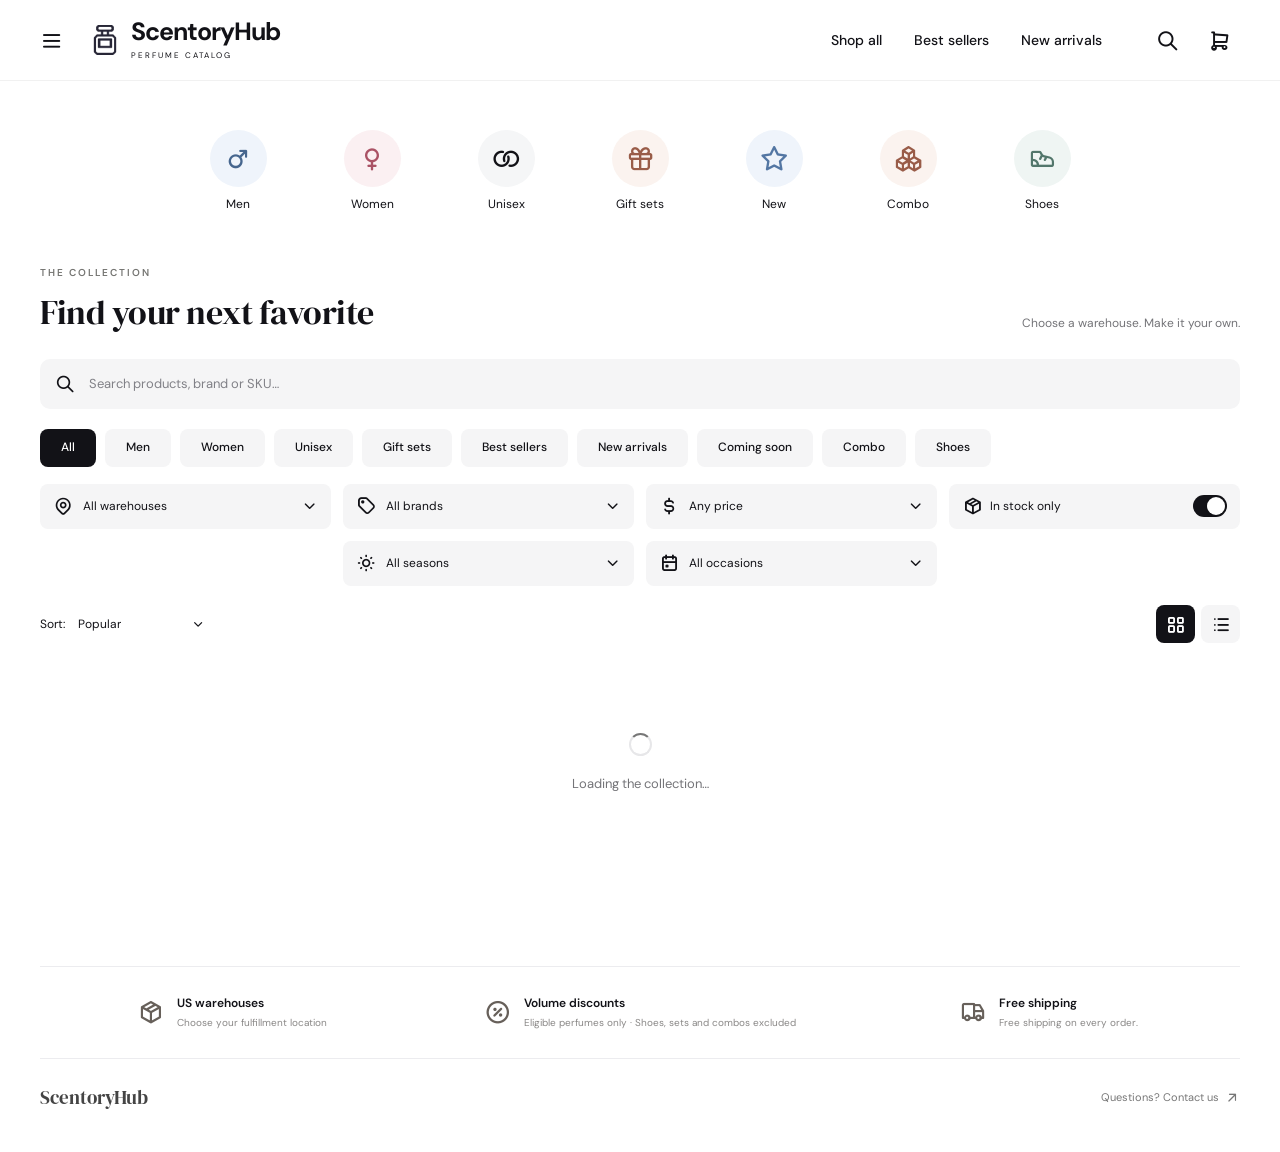
<file: index.html>
<!doctype html>
<html lang="en">
<head>
  <meta charset="utf-8">
  <meta name="viewport" content="width=device-width, initial-scale=1">
  <meta name="theme-color" content="#ffffff">
  <title>ScentoryHub — Catalog</title>
  <link rel="icon" href="assets/favicon.png">
  <link rel="apple-touch-icon" href="assets/brand-mark.png">
  <link rel="stylesheet" href="assets/tabler-icons.min.css">
  <link rel="stylesheet" href="styles.css?v=20261106-combos">
  <script src="storefront-config.js?v=20261009" defer></script>
  <script src="inquiry-sync.js?v=20261009-manual-sku-sync" defer></script>
  <script src="db.js?v=20261106-combos-feeds" defer></script>
  <script type="module" src="app.mjs?v=20261106-combos"></script>
  <script type="module" src="brand-picker.mjs?v=20261009-orderbar"></script>
  <script type="module" src="select-menu.mjs?v=20261106-combos"></script>
</head>
<body>
  <a class="skip-link" href="#catalog">Skip to products</a>
  <header class="site-header">
    <div class="header-inner">
      <button class="icon-button menu-button" type="button" aria-label="Open menu" data-action="open-menu"><i class="ti ti-menu-2" aria-hidden="true"></i></button>
      <a class="wordmark" href="./" aria-label="ScentoryHub home"><img src="assets/brand-mark.png" width="36" height="42" alt=""><span><strong>ScentoryHub</strong><small>PERFUME CATALOG</small></span></a>
      <nav class="header-links" aria-label="Main navigation"><a href="#catalog" data-category="All">Shop all</a><a href="#catalog" data-category="HotSelling">Best sellers</a><a href="#catalog" data-category="NewArrival">New arrivals</a></nav>
      <div class="header-actions"><button class="icon-button" type="button" aria-label="Search products" data-action="focus-search"><i class="ti ti-search" aria-hidden="true"></i></button><button class="icon-button cart-button" type="button" aria-label="Open your order" data-action="open-cart"><i class="ti ti-shopping-cart" aria-hidden="true"></i><span id="cart-count" class="cart-count" hidden>0</span></button></div>
    </div>
  </header>

  <main class="page-shell">
    <section class="hero" aria-labelledby="hero-title" hidden>
      <img class="hero-image" src="assets/hero.webp" alt="Amber and black fragrance bottles in warm afternoon light" loading="lazy">
      <div class="hero-copy"><span class="eyebrow">YOUR NEXT SIGNATURE SCENT</span><h1 id="hero-title">Designer-style<br>fragrances.</h1><p><span id="hero-count">500+</span> styles to explore<br>US warehouses<br>Build your perfect order</p><a class="primary-button hero-cta" href="#catalog">Shop now <i class="ti ti-arrow-right" aria-hidden="true"></i></a></div>
    </section>

    <nav class="quick-categories" aria-label="Browse collections">
      <button type="button" data-category="Men"><span class="quick-icon men"><i class="ti ti-gender-male" aria-hidden="true"></i></span><span>Men</span></button>
      <button type="button" data-category="Women"><span class="quick-icon women"><i class="ti ti-gender-female" aria-hidden="true"></i></span><span>Women</span></button>
      <button type="button" data-category="Unisex"><span class="quick-icon unisex"><i class="ti ti-circles-relation" aria-hidden="true"></i></span><span>Unisex</span></button>
      <button type="button" data-category="GiftSets"><span class="quick-icon gifts"><i class="ti ti-gift" aria-hidden="true"></i></span><span>Gift sets</span></button>
      <button type="button" data-category="NewArrival"><span class="quick-icon new"><i class="ti ti-star" aria-hidden="true"></i></span><span>New</span></button>
      <button type="button" data-category="Combo"><span class="quick-icon gifts"><i class="ti ti-packages" aria-hidden="true"></i></span><span>Combo</span></button>
      <button type="button" data-category="Shoes"><span class="quick-icon shoes"><i class="ti ti-shoe" aria-hidden="true"></i></span><span>Shoes</span></button>
    </nav>

    <section id="catalog" class="catalog-section" aria-label="Product catalog">
      <div class="catalog-heading"><div><span class="eyebrow">THE COLLECTION</span><h2 id="collection-title">Find your next favorite</h2></div><p>Choose a warehouse. Make it your own.</p></div>
      <div class="search-box"><i class="ti ti-search" aria-hidden="true"></i><input id="search-input" type="search" placeholder="Search products, brand or SKU…" aria-label="Search products, brand or SKU" autocomplete="off"><button class="icon-button" type="button" id="clear-search" aria-label="Clear search" hidden data-action="clear-search"><i class="ti ti-x" aria-hidden="true"></i></button></div>
      <nav class="category-tabs" aria-label="Product categories" id="category-tabs"><button type="button" class="active" data-category="All" aria-pressed="true">All</button><button type="button" data-category="Men" aria-pressed="false">Men</button><button type="button" data-category="Women" aria-pressed="false">Women</button><button type="button" data-category="Unisex" aria-pressed="false">Unisex</button><button type="button" data-category="GiftSets" aria-pressed="false">Gift sets</button><button type="button" data-category="HotSelling" aria-pressed="false">Best sellers</button><button type="button" data-category="NewArrival" aria-pressed="false">New arrivals</button><button type="button" data-category="ComingSoon" aria-pressed="false">Coming soon</button><button type="button" data-category="Combo" aria-pressed="false">Combo</button><button type="button" data-category="Shoes" aria-pressed="false">Shoes</button></nav>
      <div class="filters">
        <div class="filter-select select-picker" id="warehouse-picker"><i class="ti ti-map-pin" aria-hidden="true"></i><select id="warehouse-filter" hidden aria-hidden="true" tabindex="-1"><option value="all">All warehouses</option></select><button id="warehouse-trigger" class="brand-trigger select-trigger" type="button" aria-label="Warehouse: All warehouses" aria-haspopup="listbox" aria-expanded="false" aria-controls="warehouse-options"><span id="warehouse-current">All warehouses</span><i class="ti ti-chevron-down" aria-hidden="true"></i></button></div>
        <div class="filter-select brand-picker" id="brand-picker"><i class="ti ti-tag" aria-hidden="true"></i><select id="brand-filter" hidden aria-hidden="true" tabindex="-1"><option value="all">All brands</option></select><button id="brand-trigger" class="brand-trigger" type="button" aria-label="Brand: All brands" aria-haspopup="listbox" aria-expanded="false" aria-controls="brand-options"><span id="brand-current">All brands</span><i class="ti ti-chevron-down" aria-hidden="true"></i></button></div>
        <div class="filter-select select-picker" id="price-picker"><i class="ti ti-currency-dollar" aria-hidden="true"></i><select id="price-filter" hidden aria-hidden="true" tabindex="-1"><option value="any">Any price</option><option value="under30">Under $30</option><option value="30to40">$30–$40</option><option value="over40">Over $40</option></select><button id="price-trigger" class="brand-trigger select-trigger" type="button" aria-label="Price: Any price" aria-haspopup="listbox" aria-expanded="false" aria-controls="price-options"><span id="price-current">Any price</span><i class="ti ti-chevron-down" aria-hidden="true"></i></button></div>
        <label class="stock-filter"><i class="ti ti-package" aria-hidden="true"></i><span>In stock only</span><input type="checkbox" role="switch" id="stock-filter" checked><span class="switch-track" aria-hidden="true"></span></label>
      </div>
      <div id="fragrance-filters" class="fragrance-filters"><div class="filter-select select-picker" id="season-picker"><i class="ti ti-sun" aria-hidden="true"></i><select id="season-filter" hidden aria-hidden="true" tabindex="-1"><option value="all">All seasons</option></select><button id="season-trigger" class="brand-trigger select-trigger" type="button" aria-label="All seasons" aria-haspopup="listbox" aria-expanded="false" aria-controls="season-options"><span id="season-current">All seasons</span><i class="ti ti-chevron-down" aria-hidden="true"></i></button></div><div class="filter-select select-picker" id="occasion-picker"><i class="ti ti-calendar-event" aria-hidden="true"></i><select id="occasion-filter" hidden aria-hidden="true" tabindex="-1"><option value="all">All occasions</option></select><button id="occasion-trigger" class="brand-trigger select-trigger" type="button" aria-label="All occasions" aria-haspopup="listbox" aria-expanded="false" aria-controls="occasion-options"><span id="occasion-current">All occasions</span><i class="ti ti-chevron-down" aria-hidden="true"></i></button></div></div>
      <div id="active-filters" class="active-filters" hidden><span id="active-filter-text"></span><button type="button" data-action="reset-filters">Clear filters</button></div>
      <div class="catalog-toolbar"><div class="sort-select select-picker" id="sort-picker"><span>Sort:</span><select id="sort-select" hidden aria-hidden="true" tabindex="-1"><option value="popular">Popular</option><option value="priceAsc">Price: low to high</option><option value="priceDesc">Price: high to low</option><option value="nameAsc">Name: A–Z</option><option value="newest">New arrivals</option></select><button id="sort-trigger" class="brand-trigger select-trigger" type="button" aria-label="Sort: Popular" aria-haspopup="listbox" aria-expanded="false" aria-controls="sort-options"><span id="sort-current">Popular</span><i class="ti ti-chevron-down" aria-hidden="true"></i></button></div><span id="results-count" class="results-count" aria-live="polite"></span><div class="view-toggle" role="group" aria-label="Product view"><button type="button" class="active" data-view="grid" aria-label="Grid view" aria-pressed="true"><i class="ti ti-layout-grid" aria-hidden="true"></i></button><button type="button" data-view="list" aria-label="List view" aria-pressed="false"><i class="ti ti-list" aria-hidden="true"></i></button></div></div>
      <div id="products" class="product-grid" aria-busy="true"><div class="loading-state"><span class="loader" aria-hidden="true"></span><p>Loading the collection…</p></div></div>
      <div class="load-more-container"><button id="load-more" class="secondary-button" type="button" hidden data-action="load-more">Explore more <i class="ti ti-chevron-down" aria-hidden="true"></i></button><p id="showing-count"></p></div>
    </section>
    <section class="service-strip" aria-label="Order information"><div><i class="ti ti-package" aria-hidden="true"></i><span><strong>US warehouses</strong><small>Choose your fulfillment location</small></span></div><div><i class="ti ti-discount" aria-hidden="true"></i><span><strong>Volume discounts</strong><small>Eligible perfumes only · Shoes, sets and combos excluded</small></span></div><div><i class="ti ti-truck" aria-hidden="true"></i><span><strong id="service-shipping-title">Shipping</strong><small id="service-shipping-label"></small></span></div></section>
    <footer class="site-footer"><span>ScentoryHub</span><a data-whatsapp href="#" target="_blank" rel="noopener">Questions? Contact us <i class="ti ti-arrow-up-right" aria-hidden="true"></i></a></footer>
  </main>

  <div id="mobile-order-bar" class="mobile-order-bar" hidden><button type="button" data-action="open-cart"><span><strong id="mobile-order-total">$0.00</strong><small id="mobile-order-quantity">0 items · excl. shipping</small><small id="mobile-order-savings" hidden></small></span><span>View order <i class="ti ti-arrow-right" aria-hidden="true"></i></span></button></div>

  <dialog id="product-dialog" class="product-dialog" aria-labelledby="detail-title"><button type="button" class="dialog-close icon-button" aria-label="Close product details" data-action="close-product"><i class="ti ti-x" aria-hidden="true"></i></button><div id="product-detail"></div></dialog>
  <dialog id="cart-dialog" class="cart-dialog" aria-labelledby="cart-title"><div class="drawer-heading"><div><span class="eyebrow">READY WHEN YOU ARE</span><h2 id="cart-title">Your order <span id="drawer-cart-count">(0)</span></h2></div><button type="button" class="icon-button" aria-label="Close your order" data-action="close-cart"><i class="ti ti-x" aria-hidden="true"></i></button></div><div id="cart-body"></div><div id="cart-validation" class="validation-message" role="status" aria-live="polite" hidden></div><div id="cart-actions" class="drawer-actions" hidden><button id="checkout-button" class="primary-button" type="button" data-action="checkout">Proceed to checkout <i class="ti ti-arrow-right" aria-hidden="true"></i></button><button class="text-button clear-cart-button" type="button" data-action="clear-cart">Clear order</button></div></dialog>
  <dialog id="menu-dialog" class="menu-dialog" aria-labelledby="menu-title"><div class="drawer-heading"><h2 id="menu-title">Explore</h2><button type="button" class="icon-button" aria-label="Close menu" data-action="close-menu"><i class="ti ti-x" aria-hidden="true"></i></button></div><nav><button type="button" data-category="All">Shop all <i class="ti ti-arrow-right" aria-hidden="true"></i></button><button type="button" data-category="HotSelling">Best sellers</button><button type="button" data-category="NewArrival">New arrivals</button><button type="button" data-category="ComingSoon">Coming soon</button><button type="button" data-category="GiftSets">Gift sets</button><button type="button" data-category="Combo">Combo</button><button type="button" data-category="Shoes">Shoes</button><button type="button" data-action="open-cart">Your order</button><a data-whatsapp href="#" target="_blank" rel="noopener">Contact us <i class="ti ti-arrow-up-right" aria-hidden="true"></i></a></nav><div class="menu-note"><strong>A little more, a better price.</strong><p id="menu-discount-tiers"></p><small id="menu-shipping-label"></small></div></dialog>
  <dialog id="confirm-dialog" class="confirm-dialog" aria-labelledby="confirm-title"><h2 id="confirm-title"></h2><p id="confirm-message"></p><div class="confirm-actions"><button id="confirm-cancel" class="secondary-button" type="button">Keep order</button><button id="confirm-submit" class="primary-button" type="button">Confirm</button></div></dialog>
  <div id="toast" class="toast" role="status" aria-live="polite" aria-atomic="true" hidden></div>
  <div id="brand-panel" class="brand-panel" hidden><div class="brand-panel-heading"><span>Choose a brand</span><span id="brand-count" class="brand-count"></span></div><div class="brand-search"><i class="ti ti-search" aria-hidden="true"></i><input id="brand-search" type="search" placeholder="Search brands…" aria-label="Search brands" role="combobox" aria-autocomplete="list" aria-controls="brand-options" aria-expanded="false" autocomplete="off"><button type="button" id="brand-search-clear" aria-label="Clear brand search" hidden><i class="ti ti-x" aria-hidden="true"></i></button></div><div id="brand-options" class="brand-options" role="listbox" aria-label="Brands"></div><div class="brand-panel-footer"><span id="brand-matches" role="status" aria-live="polite"></span><button id="brand-reset" type="button">All brands</button></div></div>
</body>
</html>
</file>
<file: styles.css>
@font-face{font-family:DM Sans;src:url(assets/dm-sans-400.ttf);font-weight:400;font-display:swap}
@font-face{font-family:DM Sans;src:url(assets/dm-sans-500.ttf);font-weight:500;font-display:swap}
@font-face{font-family:DM Sans;src:url(assets/dm-sans-600.ttf);font-weight:600;font-display:swap}
@font-face{font-family:DM Sans;src:url(assets/dm-sans-700.ttf);font-weight:700;font-display:swap}
@font-face{font-family:DM Serif Display;src:url(assets/dm-serif.ttf);font-weight:400;font-display:swap}
:root{--ink:#121217;--muted:#747478;--surface:#f5f5f6;--line:#ececef;--blue:#edf4fa;--green:#edf9f0;--red:#b83646;--radius:12px;--header:80px;font-family:DM Sans,Helvetica,sans-serif;color:var(--ink);background:#fff;font-synthesis:none}
*{box-sizing:border-box}html{scroll-behavior:smooth;scroll-padding-top:100px}body{margin:0;line-height:1.45;-webkit-font-smoothing:antialiased}button,input,select{font:inherit;color:inherit}button,a,select,input[type=checkbox]{-webkit-tap-highlight-color:transparent}button{cursor:pointer}button:disabled{cursor:not-allowed;opacity:.45}button{border:0;background:none}a{color:inherit;text-decoration:none}img{display:block;max-width:100%}button:focus-visible,a:focus-visible,input:focus-visible,select:focus-visible{outline:2px solid #326387;outline-offset:4px}button:focus:not(:focus-visible){outline:0}[hidden]{display:none!important}.sr-only{position:absolute;width:1px;height:1px;padding:0;margin:-1px;overflow:hidden;clip:rect(0,0,0,0);white-space:nowrap;border:0}.skip-link{position:fixed;top:-70px;left:15px;z-index:1000;background:var(--ink);color:white;padding:12px}.skip-link:focus{top:10px}.ti{font-size:23px;line-height:1}.icon-button{display:inline-flex;align-items:center;justify-content:center;width:42px;height:44px;flex:none;border-radius:8px}.icon-button:hover{background:#f3f3f4}
.site-header{position:sticky;top:0;z-index:20;background:#fff;border-bottom:1px solid #f1f1f1}.header-inner{height:var(--header);max-width:1300px;margin:auto;display:flex;align-items:center;gap:18px;padding:0 40px}.wordmark{display:flex;align-items:center;gap:11px}.wordmark img{width:30px;height:39px;object-fit:contain}.wordmark span{display:flex;flex-direction:column}.wordmark strong{font-size:25px;line-height:1.1;letter-spacing:-1px}.wordmark small{font-size:8px;letter-spacing:2px;margin-top:4px}.header-links{margin-left:auto;display:flex;gap:32px;font-size:14px;font-weight:500}.header-links a:hover{color:#70542f}.header-actions{display:flex;align-items:center;gap:10px;margin-left:26px}.cart-button{position:relative}.cart-count{position:absolute;top:1px;right:0;min-width:17px;height:17px;padding:0 4px;background:#e32e35;color:#fff;font-size:10px;font-weight:700;border-radius:20px;display:flex;align-items:center;justify-content:center}.menu-button{margin-left:-10px}
.page-shell{max-width:1300px;margin:auto;padding:24px 40px 0}.hero{height:382px;position:relative;border-radius:16px;overflow:hidden;background:#ecdfca}.hero-image{position:absolute;width:100%;height:100%;object-fit:cover;object-position:center}.hero-copy{position:relative;z-index:1;padding:38px 48px}.eyebrow{font-size:10px;letter-spacing:2px;font-weight:600;color:#757572}.hero .eyebrow{color:#624c31}.hero h1{font-family:DM Serif Display,Georgia,serif;font-size:56px;line-height:1.02;letter-spacing:-1.7px;font-weight:400;margin:14px 0 18px;max-width:460px}.hero p{font-size:14px;line-height:1.65;margin:0 0 23px;color:#343029}.primary-button{border:1px solid var(--ink);background:var(--ink);color:white;min-height:48px;border-radius:9px;display:inline-flex;align-items:center;justify-content:center;gap:12px;font-size:14px;font-weight:600;padding:13px 20px}.primary-button:hover{background:#2b2b32}.primary-button .ti{font-size:20px}.hero-cta{min-height:43px;padding:10px 16px;font-size:13px}.hero-cta .ti{font-size:18px}.secondary-button{border:1px solid #dedee2;border-radius:8px;min-height:43px;padding:10px 18px;display:inline-flex;align-items:center;justify-content:center;gap:8px;font-weight:500;font-size:13px;background:#fff}.secondary-button:hover{background:#f5f5f5}.text-button{font-size:12px;text-decoration:underline;text-underline-offset:3px;padding:10px}.quick-categories{display:flex;justify-content:center;gap:65px;padding:24px 0 30px}.quick-categories button{display:flex;flex-direction:column;align-items:center;gap:9px;font-size:12px;min-width:58px}.quick-icon{height:57px;width:57px;display:flex;align-items:center;justify-content:center;border-radius:50%;background:#f5f6f7}.quick-icon .ti{font-size:28px}.quick-icon.men{background:#eff4fb;color:#46668e}.quick-icon.women{background:#fbf0f2;color:#aa5265}.quick-icon.gifts{background:#fbf3ef;color:#995c48}.quick-icon.new{background:#eff4fb;color:#5376a3}.quick-categories button:hover .quick-icon{box-shadow:0 0 0 2px #dedee2}
.catalog-section{padding-bottom:32px;scroll-margin-top:100px}.catalog-heading{display:flex;justify-content:space-between;align-items:end;margin:15px 0 22px}.catalog-heading h2{font-family:DM Serif Display,Georgia,serif;font-weight:400;font-size:34px;letter-spacing:-.5px;margin:5px 0 0}.catalog-heading p{margin:0 0 4px;color:var(--muted);font-size:12px}.search-box{display:flex;align-items:center;gap:12px;background:var(--surface);border-radius:10px;padding:0 15px;height:50px}.search-box .ti{font-size:20px}.search-box input{border:0;outline:0;background:transparent;min-width:0;width:100%;height:100%;font-size:13px}.search-box input::placeholder{color:#818187}.search-box:focus-within{box-shadow:0 0 0 2px #d4dce3}.search-box input:focus-visible{outline:none}.search-box .icon-button{width:24px;height:30px;padding:0}.category-tabs{display:flex;gap:9px;flex-wrap:wrap;margin:20px 0 17px}.category-tabs button{height:38px;padding:0 21px;border-radius:8px;background:#f5f5f6;font-size:12px;font-weight:500;white-space:nowrap}.category-tabs button.active{background:var(--ink);color:white}.category-tabs button:hover:not(.active){background:#ececee}.filters{display:grid;grid-template-columns:repeat(4,minmax(0,1fr));gap:12px}.filter-select,.stock-filter{display:flex;align-items:center;gap:10px;background:var(--surface);border-radius:8px;height:45px;padding:0 13px;position:relative;font-size:12px}.filter-select .ti,.stock-filter .ti{font-size:20px;flex:none}.filter-select select{border:0;background:transparent;appearance:none;width:100%;min-width:0;height:100%;font-size:12px;padding-right:22px;cursor:pointer;outline:0}.filter-select:focus-within{outline:2px solid #d4dce3}.filter-select>.ti:last-child{position:absolute;right:11px;font-size:17px;pointer-events:none}.stock-filter{cursor:pointer;gap:8px}.stock-filter span:not(.switch-track){white-space:nowrap}.stock-filter input{position:absolute;right:12px;width:34px;height:23px;opacity:0;margin:0;cursor:pointer}.switch-track{width:34px;height:22px;margin-left:auto;border-radius:22px;background:#bcbcc1;pointer-events:none;position:relative;flex:none}.switch-track:after{content:"";width:18px;height:18px;position:absolute;top:2px;left:2px;background:#fff;border-radius:50%;box-shadow:0 1px 3px #0002;transition:transform .15s}.stock-filter input:checked+.switch-track{background:var(--ink)}.stock-filter input:checked+.switch-track:after{transform:translateX(12px)}.stock-filter input:focus-visible+.switch-track{outline:2px solid #326387;outline-offset:3px}.active-filters{display:flex;align-items:center;justify-content:space-between;margin-top:13px;font-size:11px;color:var(--muted)}.active-filters button{text-decoration:underline;text-underline-offset:3px;font-size:11px;white-space:nowrap}.catalog-toolbar{display:flex;align-items:center;gap:20px;min-height:77px}.sort-select{display:flex;gap:5px;align-items:center;font-size:12px}.sort-select select{font-size:12px;border:0;background:transparent;appearance:none;width:150px;padding:10px 5px;cursor:pointer}.sort-select .ti{font-size:14px;margin-left:-20px;pointer-events:none}.results-count{font-size:11px;color:#85858b;margin-left:auto}.view-toggle{display:flex;gap:6px;margin-left:auto}.view-toggle button{border-radius:8px;width:39px;height:38px;display:flex;align-items:center;justify-content:center;background:#f5f5f6}.view-toggle button.active{background:var(--ink);color:white}.view-toggle .ti{font-size:21px}
.product-grid{display:grid;grid-template-columns:repeat(4,minmax(0,1fr));gap:28px 22px}.product-card{min-width:0}.product-photo{display:block;width:100%;position:relative;aspect-ratio:1/1.03;background:#f8f8f9;border-radius:10px;overflow:hidden;padding:0}.product-photo img{width:100%;height:100%;object-fit:contain;transition:transform .25s}.product-photo:hover img{transform:scale(1.025)}.product-image-label{position:absolute;top:10px;left:10px;padding:4px 7px;background:#ffffffed;font-size:9px;letter-spacing:.3px;border-radius:4px;font-weight:600}.product-image-label.soon{background:#f7eee0;color:#896329}.product-info{padding:12px 3px 0}.product-title{display:block;text-align:left;padding:0;max-width:100%;font-size:14px;font-weight:600;line-height:1.35;margin:0 0 4px;display:-webkit-box;-webkit-line-clamp:2;-webkit-box-orient:vertical;overflow:hidden;min-height:38px}.product-size{margin:0;color:#66666d;font-size:12px;min-height:18px}.product-meta{display:flex;align-items:center;justify-content:space-between;gap:5px;margin:12px 0}.sku{display:inline-flex;align-items:center;background:var(--blue);color:#496579;font-size:10px;font-weight:500;border-radius:4px;padding:3px 6px;white-space:nowrap;max-width:100%}.product-price{font-size:16px;font-weight:700;white-space:nowrap;letter-spacing:-.25px}.product-actions{display:flex;align-items:center;gap:8px}.quantity-stepper{display:inline-flex;align-items:center;border-radius:7px;background:#f4f4f5;border:1px solid #ececef;height:34px;flex:1;min-width:0;overflow:hidden}.quantity-stepper button{height:32px;flex:1;min-width:27px;display:flex;align-items:center;justify-content:center;font-size:18px;padding:0}.quantity-stepper output{min-width:25px;text-align:center;font-size:12px;flex:1}.quantity-stepper button:hover{background:#e9e9ec}.add-button{background:var(--ink);color:white;height:34px;padding:0 18px;border-radius:7px;font-size:12px;font-weight:500;flex:none}.add-button:hover{background:#333339}.add-button .ti{font-size:18px}.in-order{margin:6px 0 0;font-size:10px;color:#4f7358;min-height:14px}.soon-note{display:flex;align-items:center;justify-content:center;gap:7px;width:100%;height:34px;background:#f6eddf;color:#805e26;border-radius:7px;font-size:11px}.soon-note .ti{font-size:15px}.product-grid.list-view{display:flex;flex-direction:column;gap:0;max-width:940px;margin:auto}.list-view .product-card{display:flex;align-items:center;gap:23px;padding:20px 0;border-bottom:1px solid var(--line)}.list-view .product-photo{height:142px;width:135px;flex:none;aspect-ratio:auto}.list-view .product-info{padding:0;display:grid;grid-template-columns:minmax(0,1fr) 180px;gap:5px 25px;width:100%;align-items:center}.list-view .product-title{grid-column:1;min-height:0;font-size:17px;margin:0}.list-view .product-size{grid-column:1}.list-view .product-meta{grid-column:1;margin:4px 0;max-width:310px}.list-view .product-actions{grid-column:2;grid-row:1/4;align-self:end}.list-view .in-order{grid-column:2;grid-row:4;text-align:right;margin:2px 0}.list-view .product-image-label{display:none}.load-more-container{text-align:center;margin:32px 0 12px}.load-more-container p{font-size:11px;color:#949498;margin:12px 0}.loading-state,.empty-state{grid-column:1/-1;text-align:center;padding:70px 20px;color:var(--muted);font-size:13px}.empty-state h3{font-size:20px;color:var(--ink);font-weight:500;margin-bottom:9px}.loader{display:inline-block;width:23px;height:23px;border:2px solid #e7e7e9;border-top-color:#777;border-radius:50%;animation:spin .8s linear infinite}@keyframes spin{to{transform:rotate(360deg)}}
.service-strip{display:grid;grid-template-columns:repeat(3,minmax(0,1fr));gap:25px;border-top:1px solid var(--line);border-bottom:1px solid var(--line);padding:28px 0;margin-top:25px}.service-strip>div{display:flex;justify-content:center;align-items:center;gap:13px}.service-strip .ti{font-size:27px;color:#67605a}.service-strip span{display:flex;flex-direction:column;gap:4px}.service-strip strong{font-size:12px;font-weight:600}.service-strip small{font-size:10px;color:#8a8887}.site-footer{padding:25px 0 40px;display:flex;justify-content:space-between;align-items:center;font-size:11px;color:#777}.site-footer>span{font-family:DM Serif Display,Georgia,serif;font-size:19px;color:#444}.site-footer a{display:flex;align-items:center;gap:5px}.site-footer .ti{font-size:16px}
dialog{padding:0;border:0;color:var(--ink);max-height:calc(100dvh - 32px);overscroll-behavior:contain}dialog::backdrop{background:#0009;backdrop-filter:blur(2px)}dialog[open]{animation:dialog-in .18s ease-out}@keyframes dialog-in{from{opacity:0;transform:translateY(8px)}to{opacity:1;transform:translateY(0)}}.dialog-close{position:absolute;top:10px;right:10px;z-index:2;background:#ffffffd9}.product-dialog{width:760px;max-width:calc(100vw - 32px);border-radius:18px}.detail-layout{display:grid;grid-template-columns:1fr 1fr;gap:30px;padding:24px}.detail-photo{background:#f7f7f8;border-radius:10px;overflow:hidden;aspect-ratio:1/1.22}.detail-photo img{width:100%;height:100%;object-fit:contain}.detail-copy{padding:35px 3px 15px}.detail-copy h2{font-size:24px;line-height:1.2;letter-spacing:-.7px;margin:9px 0 6px;font-weight:600}.detail-copy .product-size{font-size:13px;margin-bottom:13px}.detail-copy .sku{font-size:11px;margin-bottom:15px}.detail-price{font-size:28px;font-weight:700;margin:0 0 14px}.stock-status{display:inline-flex;align-items:center;gap:6px;background:var(--green);color:#327647;border-radius:6px;font-size:10px;padding:6px 9px;margin-bottom:18px}.stock-status .ti{font-size:15px}.stock-status.coming-soon{background:#f6eddf;color:#896329}.detail-quantity{display:flex;align-items:center;justify-content:space-between;font-size:13px;font-weight:500;margin:12px 0 16px}.detail-quantity .quantity-stepper{flex:none;width:120px}.detail-add{width:100%;font-size:13px}.detail-note{font-size:10px;color:var(--muted);margin-top:10px}.image-caption{font-size:10px;text-align:center;color:var(--muted);margin:12px 0 0}.detail-thumbnail{margin-top:12px;border:1px solid #1a1a20;border-radius:7px;padding:3px;width:54px;height:54px;object-fit:contain}.cart-dialog,.menu-dialog{position:fixed;inset:0 0 0 auto;margin:0;max-height:100dvh;height:100dvh;width:430px;max-width:100vw;border-radius:18px 0 0 18px;padding:24px;overflow-y:auto}.drawer-heading{display:flex;align-items:center;justify-content:space-between;margin-bottom:16px}.drawer-heading h2{font-size:21px;font-weight:600;letter-spacing:-.6px;margin:4px 0}.drawer-heading .eyebrow{font-size:9px}.drawer-heading h2 span{font-weight:500}.drawer-heading .icon-button{margin-right:-8px}.cart-line{display:flex;align-items:center;gap:12px;padding:16px 0;border-bottom:1px solid #f0f0f2}.cart-line-image{width:55px;height:72px;object-fit:contain;background:#f8f8f9;border-radius:5px;flex:none}.cart-line-info{min-width:0;flex:1}.cart-line-info h3{font-size:12px;font-weight:500;line-height:1.4;margin:0 0 4px}.cart-line-info .sku{font-size:9px;padding:2px 4px}.cart-line-size{font-size:10px;color:#666;display:inline-block;margin-right:4px}.cart-line-price{font-size:13px;font-weight:600;margin-top:6px}.cart-line-controls{display:flex;align-items:center;gap:3px;flex:none}.cart-line-controls .quantity-stepper{width:83px;height:28px}.cart-line-controls .quantity-stepper button{height:26px;min-width:23px;font-size:16px}.cart-line-controls .quantity-stepper output{font-size:10px;min-width:20px}.remove-line{width:23px;height:30px;display:flex;align-items:center;justify-content:center;color:#8a8a8f;padding:0}.remove-line .ti{font-size:17px}.warehouse-section-title{font-size:10px;font-weight:600;color:#6e6e75;letter-spacing:1px;text-transform:uppercase;margin:21px 0 0}.order-summary{margin-top:24px}.order-summary h3{font-size:14px;font-weight:600;margin:0 0 15px}.summary-line{display:flex;justify-content:space-between;align-items:baseline;gap:12px;font-size:12px;margin:11px 0;color:#66666d}.summary-line span:last-child{color:var(--ink);text-align:right;flex:none}.summary-line .discount-value{color:var(--red)!important}.summary-line.total{color:var(--ink);font-size:14px;font-weight:600;border-top:1px solid var(--line);padding-top:15px;margin-top:16px}.summary-line.shipping{font-size:11px}.discount-note{background:#f7f7f8;padding:10px 12px;border-radius:7px;font-size:10px;color:#737379;line-height:1.65;margin:18px 0}.drawer-actions{margin-top:25px}.drawer-actions>.primary-button{width:100%;font-size:13px}.clear-cart-button{display:block;margin:8px auto 0;color:#7a7a80}.validation-message{margin-top:15px;border-radius:8px;background:#f4f5f7;padding:12px;font-size:11px;line-height:1.6;color:#62666c}.validation-message[data-state=error]{background:#fff0f0;color:#9c3b3b}.menu-dialog{inset:0 auto 0 0;border-radius:0 18px 18px 0;width:340px;padding:28px}.menu-dialog nav{display:flex;flex-direction:column;margin-top:25px}.menu-dialog nav>*{display:flex;justify-content:space-between;align-items:center;padding:17px 0;border-bottom:1px solid var(--line);text-align:left;font-size:15px}.menu-dialog nav .ti{font-size:19px}.menu-note{margin-top:40px;background:#f6f3ee;padding:20px;border-radius:12px;font-size:12px;line-height:1.8;color:#655c4e}.menu-note strong{color:var(--ink);font-weight:500}.menu-note small{font-size:10px}.confirm-dialog{width:430px;max-width:calc(100vw - 36px);border-radius:14px;padding:25px}.confirm-dialog h2{font-size:21px;margin:0 0 15px;letter-spacing:-.5px}.confirm-dialog p{white-space:pre-line;font-size:12px;color:#666;line-height:1.6;max-height:45dvh;overflow:auto;margin:0 0 25px}.confirm-actions{display:flex;gap:10px}.confirm-actions button{flex:1;font-size:12px;min-height:44px}.toast{position:fixed;bottom:24px;left:50%;transform:translateX(-50%);background:#17171dec;color:#fff;border-radius:8px;padding:11px 18px;font-size:12px;z-index:99;max-width:calc(100vw - 32px);text-align:center;box-shadow:0 4px 24px #0002;pointer-events:none}.mobile-order-bar{display:none}
@media(min-width:1450px){.page-shell{max-width:1370px}.header-inner{max-width:1370px}.product-grid{grid-template-columns:repeat(5,minmax(0,1fr))}}
body.catalog-list-view .quick-categories{display:none}
.product-title{display:flex;align-items:flex-start}
.product-title>span{display:-webkit-box;-webkit-line-clamp:2;-webkit-box-orient:vertical;overflow:hidden;width:100%}
.product-actions>.add-button{width:100%}
.list-view .product-actions>.add-button{width:34px;padding:0}
@media(max-width:950px){.header-links{gap:18px}.header-inner,.page-shell{padding-left:24px;padding-right:24px}.hero-copy{padding-left:32px}.hero h1{font-size:48px}.product-grid{grid-template-columns:repeat(3,minmax(0,1fr));gap:24px 18px}.filters{grid-template-columns:repeat(2,minmax(0,1fr))}.quick-categories{gap:45px}.service-strip{gap:15px}.service-strip>div{gap:8px}.service-strip small{max-width:140px;line-height:1.6}.list-view .product-info{grid-template-columns:minmax(0,1fr) 160px}}
@media(max-width:650px){:root{--header:68px}html{scroll-padding-top:83px}.header-inner{padding:0 17px;gap:12px}.wordmark{gap:9px}.wordmark img{width:25px;height:33px}.wordmark strong{font-size:21px;letter-spacing:-.8px}.wordmark small{font-size:6px;letter-spacing:1.6px}.header-links{display:none}.header-actions{margin-left:auto;gap:3px}.icon-button{width:34px;height:38px}.header-actions .ti{font-size:23px}.menu-button{margin-left:-8px}.page-shell{padding:12px 16px 0}.hero{height:245px;border-radius:13px;margin:0 -4px}.hero-image{object-position:62% center}.hero-copy{padding:23px 18px}.hero .eyebrow{display:none}.hero h1{font-size:31px;line-height:1.04;letter-spacing:-.8px;margin:0 0 14px;max-width:210px}.hero p{font-size:12px;line-height:1.55;margin:0 0 17px;max-width:175px}.hero-cta{font-size:11px;min-height:36px;padding:8px 12px;border-radius:7px;gap:8px}.hero-cta .ti{font-size:16px}.quick-categories{padding:20px 0 23px;gap:0;justify-content:space-between}.quick-categories button{font-size:11px;min-width:49px;gap:7px}.quick-icon{width:48px;height:48px}.quick-icon .ti{font-size:26px}.catalog-heading{display:none}.catalog-section{scroll-margin-top:83px}.search-box{height:43px;border-radius:8px;padding:0 12px;gap:9px}.search-box input{font-size:11px}.search-box .ti{font-size:19px}.category-tabs{display:grid;grid-template-columns:repeat(4,minmax(0,1fr));gap:7px;margin:16px 0}.category-tabs button{font-size:10px;height:34px;padding:0 2px;border-radius:7px;letter-spacing:-.15px}.filters{gap:9px}.filter-select,.stock-filter{padding:0 10px;height:42px;gap:7px;border-radius:7px}.filter-select select{font-size:11px;padding-right:17px}.filter-select .ti,.stock-filter .ti{font-size:19px}.filter-select>.ti:last-child{right:8px;font-size:15px}.stock-filter{font-size:10px;gap:6px}.stock-filter input{right:9px}.switch-track{width:31px;height:21px}.switch-track:after{width:17px;height:17px}.stock-filter input:checked+.switch-track:after{transform:translateX(10px)}.catalog-toolbar{min-height:66px;gap:5px}.sort-select{font-size:10px;gap:1px}.sort-select select{font-size:10px;width:136px;padding-left:4px}.sort-select .ti{font-size:12px}.results-count{font-size:9px;margin-left:auto;max-width:55px;text-align:right;line-height:1.3}.view-toggle{gap:5px;margin-left:10px}.view-toggle button{width:35px;height:34px;border-radius:7px}.view-toggle .ti{font-size:19px}.product-grid{grid-template-columns:repeat(2,minmax(0,1fr));gap:22px 15px}.product-photo{border-radius:9px;aspect-ratio:1/1.08}.product-image-label{font-size:8px;top:7px;left:7px;padding:3px 5px}.product-info{padding:9px 2px 0}.product-title{font-size:12px;min-height:33px;line-height:1.35;margin:0 0 3px;font-weight:500}.product-size{font-size:11px;min-height:16px}.product-meta{margin:9px 0 10px}.sku{font-size:9px;padding:2px 5px}.product-price{font-size:14px}.product-actions{gap:7px}.quantity-stepper{height:31px;border-radius:6px}.quantity-stepper button{height:29px;font-size:16px;min-width:22px}.quantity-stepper output{font-size:11px;min-width:19px}.add-button{height:31px;padding:0 14px;font-size:11px;border-radius:6px}.in-order{font-size:9px;min-height:12px}.soon-note{font-size:9px;height:31px}.list-view .product-card{padding:16px 0;gap:15px}.list-view .product-photo{width:80px;height:112px;background:#fafafa}.list-view .product-info{grid-template-columns:minmax(0,1fr);gap:3px;width:calc(100% - 95px)}.list-view .product-title{grid-column:1;font-size:13px;min-height:0;line-height:1.3}.list-view .product-size{grid-column:1;font-size:11px}.list-view .product-meta{grid-column:1;grid-row:3;margin:3px 0;max-width:none;justify-content:flex-start}.list-view .product-meta .product-price{margin-left:auto;font-size:14px}.list-view .product-actions{grid-column:1;grid-row:4;justify-content:flex-end;width:100%;gap:8px;margin-top:3px}.list-view .quantity-stepper{flex:none;width:104px;height:29px}.list-view .add-button{height:29px;padding:0;width:32px}.list-view .add-button .ti{font-size:17px}.list-view .in-order{grid-column:1;grid-row:5;font-size:9px;margin:0;min-height:0}.service-strip{grid-template-columns:1fr;gap:20px;padding:25px 0;margin-top:8px}.service-strip>div{justify-content:flex-start;padding-left:17px;gap:13px}.service-strip small{max-width:none;font-size:10px}.site-footer{padding:25px 0 34px;gap:15px}.site-footer>span{font-size:16px}.site-footer a{font-size:9px}.load-more-container{margin-top:27px}.product-dialog{width:355px;max-width:calc(100vw - 28px);border-radius:17px;max-height:calc(100dvh - 24px)}.detail-layout{display:block;padding:16px}.detail-photo{aspect-ratio:1/1.01;border-radius:8px}.detail-copy{padding:18px 0 0}.detail-copy h2{font-size:22px;letter-spacing:-.6px;margin-top:0}.detail-copy .product-size{margin-bottom:9px;font-size:12px}.detail-copy .sku{margin-bottom:11px;font-size:10px}.detail-price{font-size:25px;margin-bottom:12px}.stock-status{margin-bottom:8px;font-size:10px}.detail-quantity{margin:14px 0;font-size:12px}.detail-add{min-height:46px;font-size:13px}.detail-note{font-size:9px}.detail-thumbnail{width:47px;height:47px;margin-top:10px}.image-caption{display:none}.dialog-close{width:32px;height:32px;top:7px;right:7px}.dialog-close .ti{font-size:23px}.cart-dialog{width:100vw;max-width:100vw;border-radius:16px 16px 0 0;inset:auto 0 0 0;height:auto;max-height:94dvh;padding:20px 18px 24px}.drawer-heading{margin-bottom:8px}.drawer-heading h2{font-size:20px}.drawer-heading .eyebrow{display:none}.cart-line{gap:11px;padding:14px 0}.cart-line-image{width:50px;height:66px}.cart-line-info h3{font-size:11px}.cart-line-controls .quantity-stepper{width:76px}.cart-line-controls .quantity-stepper button{min-width:21px}.cart-line-controls{gap:1px}.remove-line{width:21px}.order-summary{margin-top:22px}.summary-line{font-size:11px}.summary-line.total{font-size:13px}.summary-line.shipping{font-size:10px}.drawer-actions{margin-top:21px}.menu-dialog{width:290px;padding:24px}.mobile-order-bar{display:block;position:fixed;bottom:0;left:0;right:0;background:#ffffffee;backdrop-filter:blur(10px);border-top:1px solid var(--line);padding:10px 16px calc(10px + env(safe-area-inset-bottom));z-index:15}.mobile-order-bar button{width:100%;display:flex;align-items:center;justify-content:space-between;background:var(--ink);color:white;border-radius:9px;padding:11px 15px}.mobile-order-bar button>span:first-child{display:flex;flex-direction:column;align-items:flex-start}.mobile-order-bar strong{font-size:16px;font-weight:600;line-height:1.25}.mobile-order-bar small{font-size:9px;color:#c6c6ca}.mobile-order-bar button>span:last-child{display:flex;align-items:center;gap:8px;font-size:12px;font-weight:500}.mobile-order-bar .ti{font-size:18px}body.has-order{padding-bottom:85px}.toast{bottom:100px;font-size:11px}.active-filters{font-size:9px;gap:10px}.active-filters button{font-size:9px}}
@media(max-width:360px){.header-inner{gap:7px;padding:0 13px}.wordmark strong{font-size:19px}.wordmark img{width:23px}.header-actions{gap:0}.header-actions .icon-button{width:31px}.page-shell{padding-left:13px;padding-right:13px}.product-grid{gap:20px 12px}.category-tabs button{font-size:9px}.stock-filter{font-size:9px}.stock-filter .ti{font-size:16px}.product-price{font-size:13px}.add-button{padding:0 11px}.sku{font-size:8px}}
@media(prefers-reduced-motion:reduce){html{scroll-behavior:auto}*,*:before,*:after{animation:none!important;transition:none!important}}
.brand-trigger{display:flex;align-items:center;justify-content:space-between;gap:10px;width:100%;height:100%;min-width:0;text-align:left;padding:0;font-size:12px;border-radius:4px}
.brand-trigger>span{min-width:0;overflow:hidden;text-overflow:ellipsis;white-space:nowrap}
.brand-trigger>.ti{font-size:17px;flex:none;transition:transform .16s}
.brand-trigger[aria-expanded=true]>.ti{transform:rotate(180deg)}
.brand-trigger.has-selection>span{font-weight:600}
.brand-trigger:focus-visible{outline:0}
.brand-panel{position:fixed;z-index:40;display:flex;flex-direction:column;width:320px;max-height:420px;background:#fff;border:1px solid #e5e5e9;border-radius:14px;box-shadow:0 16px 44px #1616231c,0 3px 10px #16162308;overflow:hidden}
.brand-panel[data-direction=up]{transform:translateY(-100%)}
.brand-panel-heading{display:flex;align-items:center;justify-content:space-between;gap:12px;padding:15px 16px 12px;font-size:14px;font-weight:600;flex:none}
.brand-count{font-size:11px;font-weight:500;background:#f1f1f3;color:#75757c;border-radius:5px;min-width:25px;text-align:center;padding:3px 6px}
.brand-search{display:flex;align-items:center;gap:9px;margin:0 12px 9px;padding:0 11px;height:42px;flex:none;border:1px solid #e9e9ed;border-radius:8px;background:#f7f7f8}
.brand-search:focus-within{border-color:#b8cbd9;box-shadow:0 0 0 2px #edf4fa}
.brand-search>.ti{font-size:18px;color:#77777e;flex:none}
.brand-search input{width:100%;min-width:0;height:100%;padding:0;border:0;outline:0;background:transparent;font-size:13px}
.brand-search input:focus-visible{outline:0}
.brand-search input::placeholder{color:#89898f}
.brand-search input::-webkit-search-cancel-button{display:none}
.brand-search>button{display:flex;align-items:center;justify-content:center;flex:none;width:28px;height:30px;padding:0;border-radius:5px;color:#77777e}
.brand-search>button:hover{background:#e9e9ed}
.brand-search>button .ti{font-size:16px}
.brand-options{position:relative;flex:1;min-height:0;overflow-y:auto;overscroll-behavior:contain;scrollbar-width:thin;scrollbar-color:#d2d2d8 transparent;padding:3px 8px 8px}
.brand-options::-webkit-scrollbar{width:6px}
.brand-options::-webkit-scrollbar-thumb{background:#d2d2d8;border-radius:6px;border:1px solid white}
.brand-option{display:flex;align-items:center;justify-content:space-between;gap:14px;width:100%;min-height:43px;padding:10px 12px;border-radius:7px;text-align:left;font-size:13px;line-height:1.5}
.brand-option>span{flex:1;min-width:0;white-space:normal;overflow-wrap:anywhere}
.brand-option>.ti{flex:none;font-size:18px;color:#496579}
.brand-option.is-active{background:#f3f3f5}
.brand-option[aria-selected=true]{background:#edf4fa;color:#39566c;font-weight:600}
.brand-option[aria-selected=true].is-active{box-shadow:inset 0 0 0 1px #d6e4ef}
.brand-option-all{margin-bottom:6px}
.brand-empty{padding:24px 12px;text-align:center;color:#77777e;font-size:12px;line-height:1.7}
.brand-panel-footer{display:flex;align-items:center;justify-content:space-between;gap:10px;padding:7px 12px 7px 16px;border-top:1px solid #ededf0;flex:none;font-size:11px;color:#85858c}
.brand-panel-footer>button{font-size:11px;color:#56565e;font-weight:500;padding:6px 4px;text-decoration:underline;text-underline-offset:3px;border-radius:4px}
.brand-panel-footer>button:hover{color:var(--ink)}
.brand-panel.is-compact .brand-panel-heading{display:none}
.brand-panel.is-compact .brand-search{margin-top:9px}
@media(max-width:650px){.brand-trigger{font-size:11px}.brand-trigger>.ti{font-size:15px}.brand-search input{font-size:16px}.brand-option{min-height:44px}}
.select-menu{padding:0 0 5px}
.select-menu .brand-panel-heading{padding-bottom:9px}
.select-menu .brand-options:focus-visible{outline:0}
.select-menu .brand-options:focus-visible .brand-option.is-active{box-shadow:inset 0 0 0 1px #bccfdf}
.select-menu .brand-option{min-height:44px}
.select-menu .brand-option>.ti{margin:0}
.sort-select.select-picker{position:relative;gap:4px}
.sort-select .select-trigger{width:145px;height:40px;padding:8px 9px;font-size:12px}
.sort-select .select-trigger:hover{background:#f5f5f6}
.sort-select .select-trigger:focus-visible{outline:2px solid #d4dce3;outline-offset:0}
.sort-select .select-trigger>.ti{font-size:14px;margin:0}
@media(max-width:650px){.sort-select .select-trigger{width:136px;height:36px;padding:7px 5px;font-size:10px}.sort-select .select-trigger>.ti{font-size:12px}}
.quantity-stepper.has-order-feedback{background:#eaf7ef;border-color:#bcdcc8}
@media(min-width:651px){
  .mobile-order-bar{display:block;position:fixed;inset:auto 0 0;background:#ffffffed;backdrop-filter:blur(10px);border-top:1px solid var(--line);padding:14px 40px calc(14px + env(safe-area-inset-bottom));z-index:15}
  .mobile-order-bar>button{display:flex;align-items:center;justify-content:space-between;gap:24px;width:100%;max-width:1220px;min-height:64px;margin:0 auto;padding:10px 20px;background:var(--ink);color:#fff;border-radius:10px;text-align:left}
  .mobile-order-bar>button:hover{background:#2b2b32}
  .mobile-order-bar>button>span:first-child{display:flex;flex-direction:column;gap:2px;min-width:0}
  .mobile-order-bar strong{font-size:22px;font-weight:600;line-height:1.2;letter-spacing:-.3px}
  .mobile-order-bar small{font-size:11px;line-height:1.4;color:#c6c6ca}
  .mobile-order-bar>button>span:last-child{display:flex;align-items:center;gap:14px;font-size:14px;font-weight:600;white-space:nowrap;flex:none}
  .mobile-order-bar .ti{font-size:22px}
  body.has-order{padding-bottom:calc(110px + env(safe-area-inset-bottom))}
  body.has-order>.toast{bottom:calc(110px + env(safe-area-inset-bottom))}
}
@media(min-width:651px) and (max-width:950px){.mobile-order-bar{padding-left:24px;padding-right:24px}}
@media(min-width:1450px){.mobile-order-bar>button{max-width:1290px}}
.brand-picker .brand-options:focus-visible{outline:0}
.brand-picker .brand-options:focus-visible .brand-option.is-active{box-shadow:inset 0 0 0 1px #bccfdf}
.detail-layout{row-gap:0;grid-template-rows:auto 1fr}
.detail-body{display:contents}
.detail-body:focus-visible{outline:2px solid #d4dce3;outline-offset:-2px}
.detail-media{grid-row:1/3;min-width:0}
.detail-copy{padding-bottom:0;min-width:0}
.detail-copy .product-size{display:flex;align-items:center;gap:9px;flex-wrap:wrap}
.detail-gender{display:inline-flex;align-items:center;gap:4px;padding:3px 6px;border-radius:5px;background:#f1f1f3;color:#45454d;font-size:11px;font-weight:500;line-height:1.2;white-space:nowrap}
.detail-gender .ti{font-size:13px}
.detail-order-actions{grid-column:2;align-self:start;padding:0 3px 15px;min-width:0}
.detail-quantity{display:grid;grid-template-columns:minmax(0,1fr) minmax(144px,1.2fr);gap:12px}
.detail-quantity .quantity-stepper{width:100%;height:52px}
.detail-quantity .quantity-stepper button{height:50px;min-width:48px;font-size:26px}
.detail-quantity .quantity-stepper button:focus-visible{outline-offset:-4px}
.detail-quantity .quantity-stepper output{min-width:42px;font-size:18px;font-weight:600}
.detail-continue{width:100%;font-size:13px}
@media(max-width:650px),(max-height:500px){
  .product-dialog{height:fit-content;max-height:calc(100dvh - 24px);overflow:hidden}
  #product-detail{height:auto;min-height:0}
  .detail-layout{display:flex;flex-direction:column;height:auto;max-height:calc(100dvh - 24px);min-height:0;gap:0;padding:0}
  .detail-body{display:block;flex:0 1 auto;min-height:0;overflow-y:auto;overscroll-behavior:contain;-webkit-overflow-scrolling:touch;padding:16px 16px 12px}
  .detail-media{min-width:0}
  .detail-photo{height:min(323px,36dvh);aspect-ratio:auto}
  .detail-copy{padding:18px 0 0}
  .detail-copy .stock-status{margin-bottom:0}
  .detail-order-actions{grid-column:auto;align-self:stretch;flex:none;padding:12px 16px calc(12px + env(safe-area-inset-bottom));border-top:1px solid var(--line);background:#fff;box-shadow:0 -4px 16px #00000005}
  .detail-order-actions .detail-quantity{margin:0 0 10px}
  .detail-order-actions .detail-note{margin:8px 0 0;font-size:9px;line-height:1.4}
  .detail-order-actions .in-order{margin:6px 0 0;min-height:0}
}
@media(min-width:651px) and (max-height:500px){
  .detail-body{display:grid;grid-template-columns:minmax(0,1fr) minmax(0,1fr);gap:20px;align-items:start}
  .detail-media{grid-row:auto}
  .detail-copy{padding:12px 0 0}
  .detail-photo{height:min(260px,44dvh)}
}

/* Combo photos stay mounted while quantity changes. */
.combo-mosaic{display:grid;grid-template-columns:repeat(2,minmax(0,1fr));gap:3px;width:100%;height:100%;background:#f7f7f8;padding:6px;box-sizing:border-box}.combo-mosaic img{position:static!important;width:100%;height:100%;min-height:0;object-fit:contain;border-radius:4px}.combo-mosaic img:first-child:nth-last-child(3){grid-row:span 2}.combo-contents{margin-top:20px;border-top:1px solid var(--line,#eee);padding-top:16px}.combo-contents h3{font-size:13px;margin:0 0 12px}.combo-component{display:flex;align-items:center;gap:10px;padding:8px 0;font-size:12px}.combo-component img{width:45px;height:45px;object-fit:contain;border-radius:6px}.combo-component div{flex:1;min-width:0}.combo-component strong{display:block;font-size:12px;font-weight:500}.combo-component small{display:block;margin-top:3px;font-size:10px;color:#72737b}.combo-component>span{white-space:nowrap}

.shoe-sizes{margin:20px 0 8px;padding-top:16px;border-top:1px solid var(--line)}
.shoe-size-heading{display:flex;justify-content:space-between;gap:10px;align-items:center;margin-bottom:10px}.shoe-size-heading h3{margin:0;font-size:12px}.shoe-size-heading>span{font-size:10px;color:var(--muted)}
.shoe-size-options{display:grid;grid-template-columns:repeat(3,minmax(0,1fr));gap:8px}
.shoe-size-button{border:1px solid #dedee3;border-radius:8px;padding:10px 5px;font-size:14px;min-height:54px;background:#fff}.shoe-size-button small{display:block;font-size:9px;margin-top:4px;color:#777780}
.shoe-size-button[aria-pressed=true]{border-color:var(--ink);background:var(--ink);color:white}.shoe-size-button[aria-pressed=true] small{color:#ddd}.shoe-size-button:disabled{background:#f4f4f5;color:#b0b0b5;text-decoration:line-through;cursor:not-allowed}
.size-pending{font-size:12px;line-height:1.6;color:var(--muted)}
/* Product families and fragrance discovery, using the existing picker system. */
.quick-icon.shoes{background:#eff5f3;color:#52766b}
.fragrance-filters{display:grid;grid-template-columns:repeat(2,minmax(0,1fr));gap:12px;width:calc(50% - 6px);margin:12px 0 0 calc(25% + 3px)}
.product-scent{font-size:11px;line-height:1.55;color:#777780;margin:5px 0 7px;display:-webkit-box;-webkit-box-orient:vertical;-webkit-line-clamp:2;overflow:hidden;min-height:34px}
.fragrance-details{border-top:1px solid var(--line);margin-top:18px;padding-top:16px;display:grid;gap:15px}
.fragrance-details h3{font-size:10px;letter-spacing:1px;text-transform:uppercase;color:#777780;margin:0 0 7px;font-weight:600}
.fragrance-details p{font-size:12px;line-height:1.7;color:#51515b;margin:0}
.fragrance-chips{display:flex;flex-wrap:wrap;gap:6px}
.fragrance-chip{display:inline-flex;padding:5px 9px;border-radius:5px;background:#f4f4f6;color:#5a5a63;font-size:10px;line-height:1.4}
.list-view .product-scent{grid-column:1;grid-row:2;min-height:0;margin:0;max-width:540px}
.list-view .product-size{grid-row:3}.list-view .product-meta{grid-row:4}.list-view .product-actions{grid-row:1/5}.list-view .in-order{grid-row:5}
@media(max-width:950px){.fragrance-filters{width:100%;margin-left:0}}
@media(max-width:650px){.fragrance-filters{gap:9px;margin-top:9px}.product-scent{font-size:10px;min-height:31px}.fragrance-details{margin-top:12px;padding-top:12px;gap:12px}.fragrance-details p{font-size:11px}.list-view .product-actions{grid-column:1;grid-row:5}.list-view .in-order{grid-column:1;grid-row:6}}

/* Quantity entry stays within the existing stepper; photos remain untouched. */
.quantity-stepper .quantity-input{flex:1 1 38px;width:38px;min-width:32px;height:100%;padding:0 3px;border:0;border-radius:0;background:transparent;text-align:center;font-size:16px;font-weight:500;font-variant-numeric:tabular-nums;line-height:normal;appearance:none}
.quantity-stepper .quantity-input:focus{background:#fff;outline:2px solid #326387;outline-offset:-2px}
.quantity-stepper .quantity-input:disabled{opacity:.55}
.detail-quantity .quantity-input{min-width:42px;font-size:18px;font-weight:600}
.cart-line{display:grid;grid-template-columns:55px minmax(0,1fr);column-gap:12px;row-gap:10px;align-items:start}
.cart-line-image{grid-column:1;grid-row:1/3}
.cart-line-info{grid-column:2}
.cart-line-info h3{font-size:12px}
.cart-line-controls{grid-column:2;display:flex;align-items:center;justify-content:space-between;gap:12px;width:100%}
.cart-line-controls .quantity-stepper{flex:none;width:156px;max-width:calc(100% - 56px);height:46px;border-radius:8px}
.cart-line-controls .quantity-stepper button{flex:none;width:44px;min-width:44px;height:44px;font-size:22px}
.cart-line-controls .quantity-input{min-width:32px;font-size:16px}
.remove-line{width:44px;height:44px;flex:none;border:1px solid var(--line);border-radius:8px;background:#f8f8f9}
.remove-line:hover{background:#fff0f0;color:var(--red)}
.remove-line .ti{font-size:20px}
.warehouse-section-title{display:flex;align-items:baseline;justify-content:space-between;flex-wrap:wrap;gap:4px 12px;padding-bottom:6px;text-transform:none}
.warehouse-section-name{font-size:11px;letter-spacing:.8px;text-transform:uppercase}
.warehouse-section-summary{font-size:11px;font-weight:500;letter-spacing:0;color:#66666d}
.mobile-order-bar>button>span:first-child{min-width:0;gap:1px}
.mobile-order-bar>button>span:last-child{flex:none;white-space:nowrap}
#mobile-order-savings{font-size:10px;color:#c8e9d2;font-weight:500;line-height:1.4}
body.has-order{padding-bottom:calc(112px + env(safe-area-inset-bottom))}
body.has-order>.toast{bottom:calc(112px + env(safe-area-inset-bottom))}
@media(min-width:651px){
  #mobile-order-savings{font-size:11px}
  body.has-order{padding-bottom:calc(130px + env(safe-area-inset-bottom))}
  body.has-order>.toast{bottom:calc(130px + env(safe-area-inset-bottom))}
}
</file>
